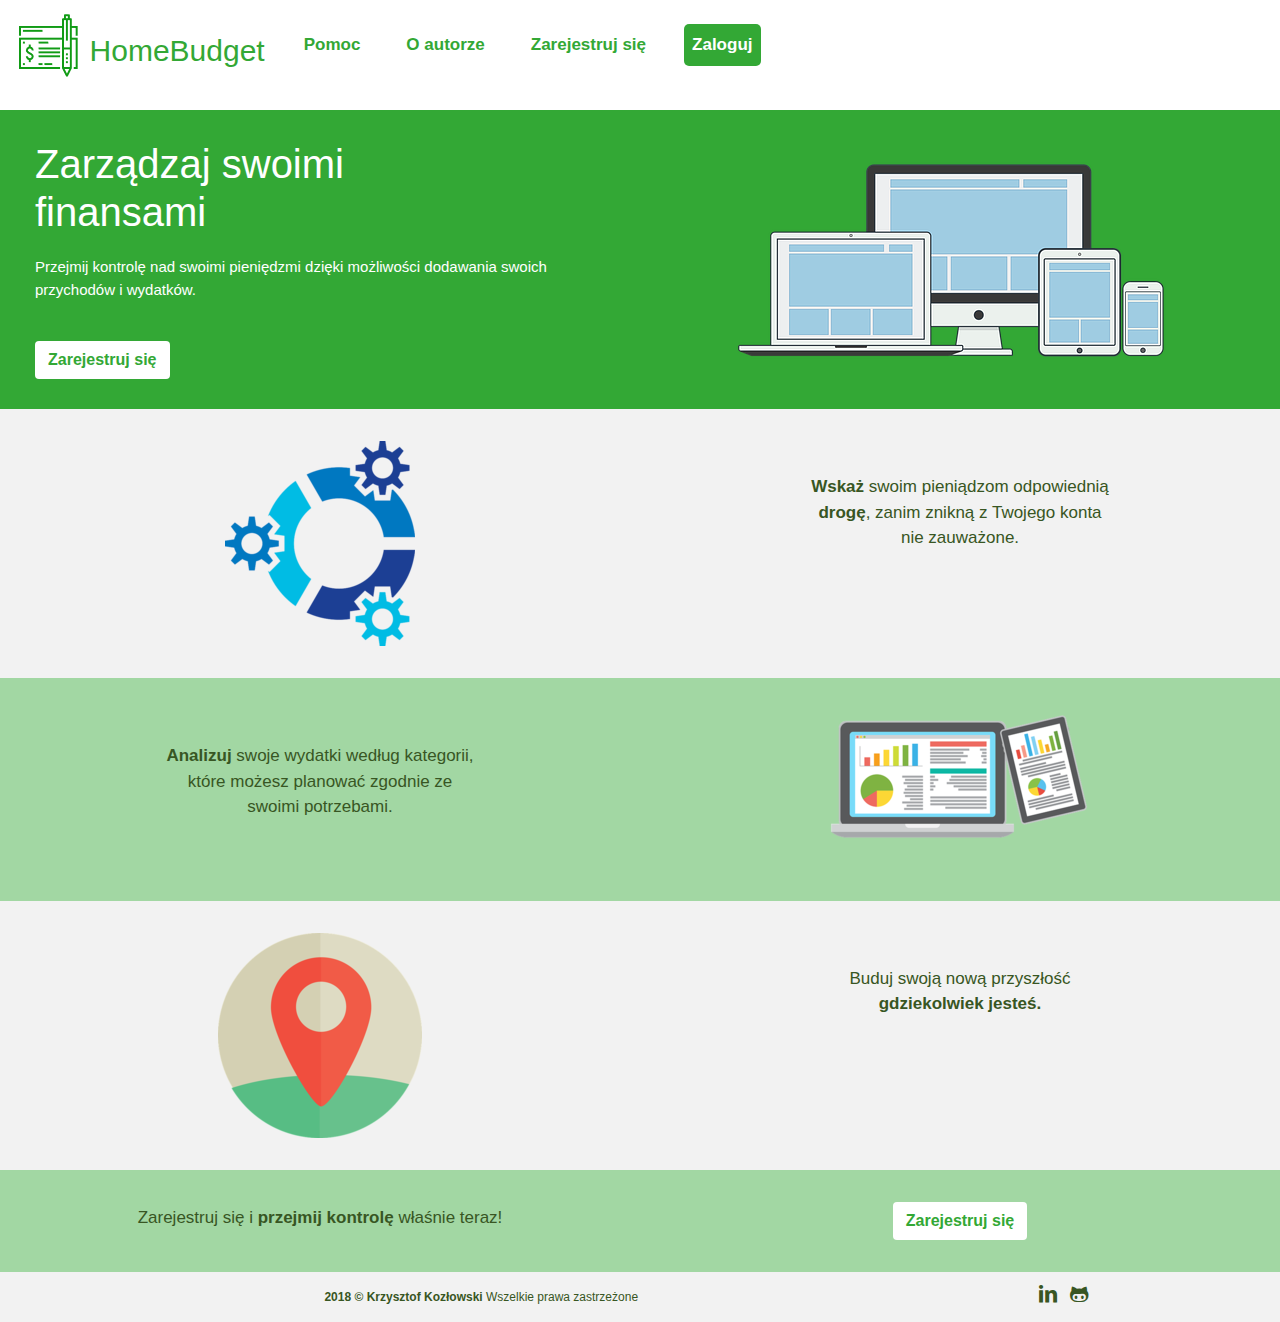
<file: index.html>
<!DOCTYPE html>
<!--[if lt IE 7]>      <html class="no-js lt-ie9 lt-ie8 lt-ie7"> <![endif]-->
<!--[if IE 7]>         <html class="no-js lt-ie9 lt-ie8"> <![endif]-->
<!--[if IE 8]>         <html class="no-js lt-ie9"> <![endif]-->
<!--[if gt IE 8]><!-->
<html lang="pl">
<!--<![endif]-->

<head>
    <meta charset="utf-8">
    <meta http-equiv="X-UA-Compatible" content="IE=edge">
    <title>HomeBudget</title>
    <meta name="description" content="Zarządzaj swoimi finansami dzięki aplikacji HomeBudget">
    <meta name="keywords" content="budżet, domowy, finanse, przychody, dochody, wydatki, analiza, zarządzanie, pieniądze">
    <meta name="author" content="Krzysztof Kozłowski">
    <meta name="viewport" content="width=device-width, initial-scale=1, shrink-to-fit=no">

    <link rel="stylesheet" href="css_bootstrap/bootstrap.min.css">
    <link rel="stylesheet" href="css/main.css">
    <link rel="stylesheet" href="css_fontello/fontello.css">



    <!--[if lt IE 9]>
	<script src="https://cdnjs.cloudflare.com/ajax/libs/html5shiv/3.7.3/html5shiv.min.js"></script>
	<![endif]-->
</head>

<body>
    <!--[if lt IE 7]>
            <p class="browsehappy">You are using an <strong>outdated</strong> browser. Please <a href="#">upgrade your browser</a> to improve your experience.</p>
        <![endif]-->

    <header>

        <nav class="navbar bg-white navbar-light navbar-expand-lg">

            <a class="navbar-brand" href="index.html">
                <img src="img/logo_obraz.png" class="d-inline-block mr-1 align-bottom" alt="" />
                <h1 class="d-none d-sm-inline-block">HomeBudget</h1>
            </a>

            <button class="navbar-toggler" type="button" data-toggle="collapse" data-target="#main-menu" aria-controls="main-menu"
                aria-label="Navigation toggler">
                <span class="navbar-toggler-icon"></span>
            </button>

            <div class="collapse navbar-collapse" id="main-menu">
                <ul class="navbar-nav mr-auto">
                    <li class="nav-item active">
                        <a class="nav-link" href="#"> Pomoc </a>
                    </li>
                    <li class="nav-item">
                        <a class="nav-link" href="#"> O autorze </a>
                    </li>
                    <li class="nav-item">
                        <a class="nav-link" href="registration.html"> Zarejestruj się </a>
                    </li>
                    <li class="nav-item">
                        <a class="nav-link special" href="login.html"> Zaloguj </a>
                    </li>
                </ul>
            </div>

        </nav>

    </header>

    <main>
        <div class="container-fluid">
            <section>

                <div class="row" id="program-main-description">

                    <header class="col-md-6">

                        <h1>Zarządzaj swoimi <br />finansami</h1>
                        <p>Przejmij kontrolę nad swoimi pieniędzmi dzięki możliwości dodawania swoich przychodów i
                            wydatków.</p>
                        <button class="btn btn-white bg-white" type="submit" onclick="window.location.href='registration.html'">Zarejestruj
                            się</button>

                    </header>

                    <div class="d-none d-md-block col-md-6">
                        <img src="img/responsive_design.png" alt="Responsive Design" class="img-fluid" />
                    </div>

                </div>

                <div class="row program-features-description">

                    <div class="d-none d-md-block col-md-6">
                        <img src="img/gears.png" alt="Analysis - success" class="img-fluid" />
                    </div>

                    <div class="col-md-6">
                        <p>
                            <b>Wskaż</b> swoim pieniądzom odpowiednią<br /> <b>drogę</b>, zanim znikną z Twojego konta<br />
                            nie zauważone.
                        </p>
                    </div>

                </div>

                <div class="row program-features-description">

                    <div class="col-md-6">
                        <p>
                            <b>Analizuj</b> swoje wydatki według kategorii,<br />które możesz planować zgodnie ze<br />swoimi
                            potrzebami.
                        </p>
                    </div>

                    <div class="d-none d-md-block col-md-6">
                        <img src="img/analysis.png" alt="Analysis - success" class="img-fluid" />
                    </div>

                </div>

                <div class="row program-features-description">

                    <div class="d-none d-md-block col-md-6">
                        <img src="img/where.png" alt="Analysis - success" class="img-fluid" />
                    </div>

                    <div class="col-md-6">
                        <p>
                            Buduj swoją nową przyszłość<br /><b>gdziekolwiek jesteś.</b>
                        </p>
                    </div>

                </div>

                <div class="row program-features-description">

                    <div class="col-md-6">
                        <p>
                            Zarejestruj się i <b>przejmij kontrolę</b> właśnie teraz!
                        </p>
                    </div>

                    <div class="col-md-6">
                        <button class="btn btn-white bg-white" type="submit" onclick="window.location.href='registration.html'">Zarejestruj
                            się</button>
                    </div>

                </div>

            </section>

            <footer>
                <div class="row">

                    <div class="col-md-9">
                        <span><b>2018 &copy; Krzysztof Kozłowski</b> Wszelkie prawa zastrzeżone</span>
                    </div>

                    <div class="col-md-2">
                        <a href="https://pl.linkedin.com/in/krzysztofkozlowski1" target="_blank"><i class="demo-icon icon-linkedin"></i></a>
                        <a href="https://github.com/krzysztof-kozlowski" target="_blank"><i class="demo-icon icon-github"></i></a>
                    </div>

                </div>
            </footer>

        </div>

    </main>

    <script src="https://code.jquery.com/jquery-3.3.1.slim.min.js" integrity="sha384-q8i/X+965DzO0rT7abK41JStQIAqVgRVzpbzo5smXKp4YfRvH+8abtTE1Pi6jizo"
        crossorigin="anonymous"></script>
    <script src="https://cdnjs.cloudflare.com/ajax/libs/popper.js/1.14.3/umd/popper.min.js" integrity="sha384-ZMP7rVo3mIykV+2+9J3UJ46jBk0WLaUAdn689aCwoqbBJiSnjAK/l8WvCWPIPm49"
        crossorigin="anonymous"></script>
    <script src="js_bootstrap/bootstrap.min.js"></script>

</body>

</html>
</file>
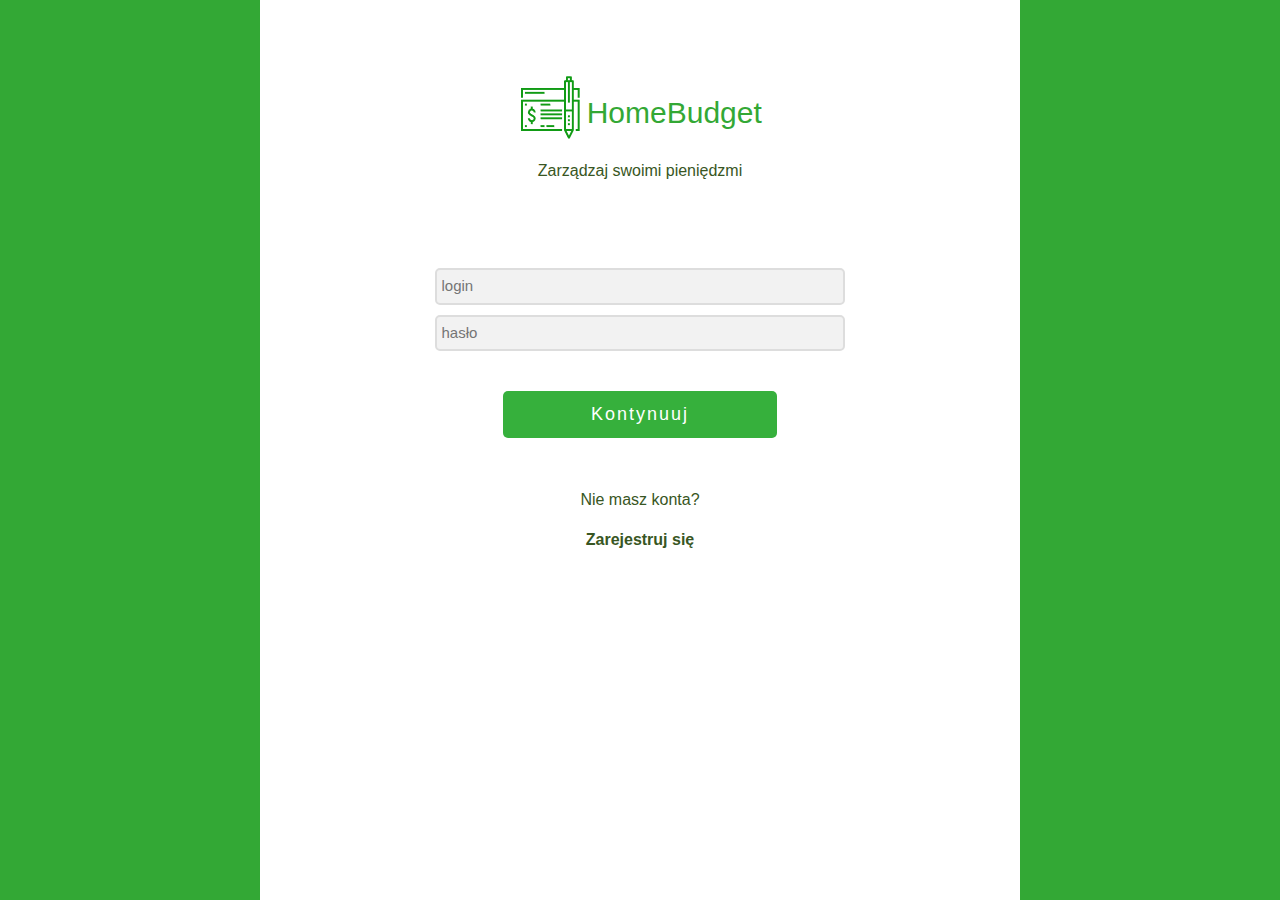
<file: login.html>
<!DOCTYPE html>
<!--[if lt IE 7]>      <html class="no-js lt-ie9 lt-ie8 lt-ie7"> <![endif]-->
<!--[if IE 7]>         <html class="no-js lt-ie9 lt-ie8"> <![endif]-->
<!--[if IE 8]>         <html class="no-js lt-ie9"> <![endif]-->
<!--[if gt IE 8]><!-->
<html lang="pl">
<!--<![endif]-->

<head>
    <meta charset="utf-8">
    <meta http-equiv="X-UA-Compatible" content="IE=edge">
    <title>Witaj w HomeBudget</title>
    <meta name="description" content="Zaloguj się w aplikacji HomeBudget">
    <meta name="keywords" content="witaj, home, budget, logowanie, budżet, domowy, finanse, przychody, dochody, wydatki, analiza, zarządzanie, pieniądze">
    <meta name="author" content="Krzysztof Kozłowski">
    <meta name="viewport" content="width=device-width, initial-scale=1, shrink-to-fit=no">

    <link rel="stylesheet" href="css_bootstrap/bootstrap.min.css">
    <link rel="stylesheet" href="css/account_form.css">

    <!--[if lt IE 9]>
	<script src="https://cdnjs.cloudflare.com/ajax/libs/html5shiv/3.7.3/html5shiv.min.js"></script>
	<![endif]-->
</head>

<body>
    <!--[if lt IE 7]>
            <p class="browsehappy">You are using an <strong>outdated</strong> browser. Please <a href="#">upgrade your browser</a> to improve your experience.</p>
        <![endif]-->

    <section id="content">
        <div class="container">
            <div class="row justify-content-center">
                <div class="fill-viewport col-md-10 col-lg-8">

                    <section id="logo">
                        <div class="container">
                            <div class="row justify-content-center">
                                <div class="text-center">
                                    <a href="index.html">
                                        <img src="img/logo_obraz.png" alt="" class="img-resticted align-bottom" />
                                        <h1>HomeBudget</h1>
                                    </a>
                                    <p>Zarządzaj swoimi pieniędzmi</p>
                                </div>
                            </div>
                        </div>
                    </section>

                    <section id="form-input">
                        <div class="container">
                            <div class="row justify-content-center">
                                <div class="text-center col-sm-10 col-md-8">
                                    <form id="login-form" action="main-menu.html" onsubmit="return isAccessToUserAccount()">
                                        <input id="user-login" type="text" name="login" placeholder="login" onfocus="this.placeholder=''"
                                            onblur="this.placeholder='login'" />
                                        <input id="user-password" type="password" name="password" placeholder="hasło"
                                            onfocus="this.placeholder=''" onblur="this.placeholder='hasło'" />
                                        <input type="submit" value="Kontynuuj" />
                                    </form>
                                </div>
                            </div>
                        </div>
                    </section>

                    <section id="footer">
                        <div class="container">
                            <div class="row justify-content-center">
                                <div class="text-center">
                                    <p>
                                        Nie masz konta?
                                    </p>
                                    <p>
                                        <a href="registration.html"> Zarejestruj się </a>
                                    </p>
                                </div>
                            </div>
                        </div>
                    </section>

                </div>
            </div>
        </div>
    </section>

    <script src="https://code.jquery.com/jquery-3.3.1.slim.min.js" integrity="sha384-q8i/X+965DzO0rT7abK41JStQIAqVgRVzpbzo5smXKp4YfRvH+8abtTE1Pi6jizo"
        crossorigin="anonymous"></script>
    <script src="https://cdnjs.cloudflare.com/ajax/libs/popper.js/1.14.3/umd/popper.min.js" integrity="sha384-ZMP7rVo3mIykV+2+9J3UJ46jBk0WLaUAdn689aCwoqbBJiSnjAK/l8WvCWPIPm49"
        crossorigin="anonymous"></script>
    <script src="js_bootstrap/bootstrap.min.js"></script>
    <script src="js/javascript.js"></script>

</body>

</html>
</file>
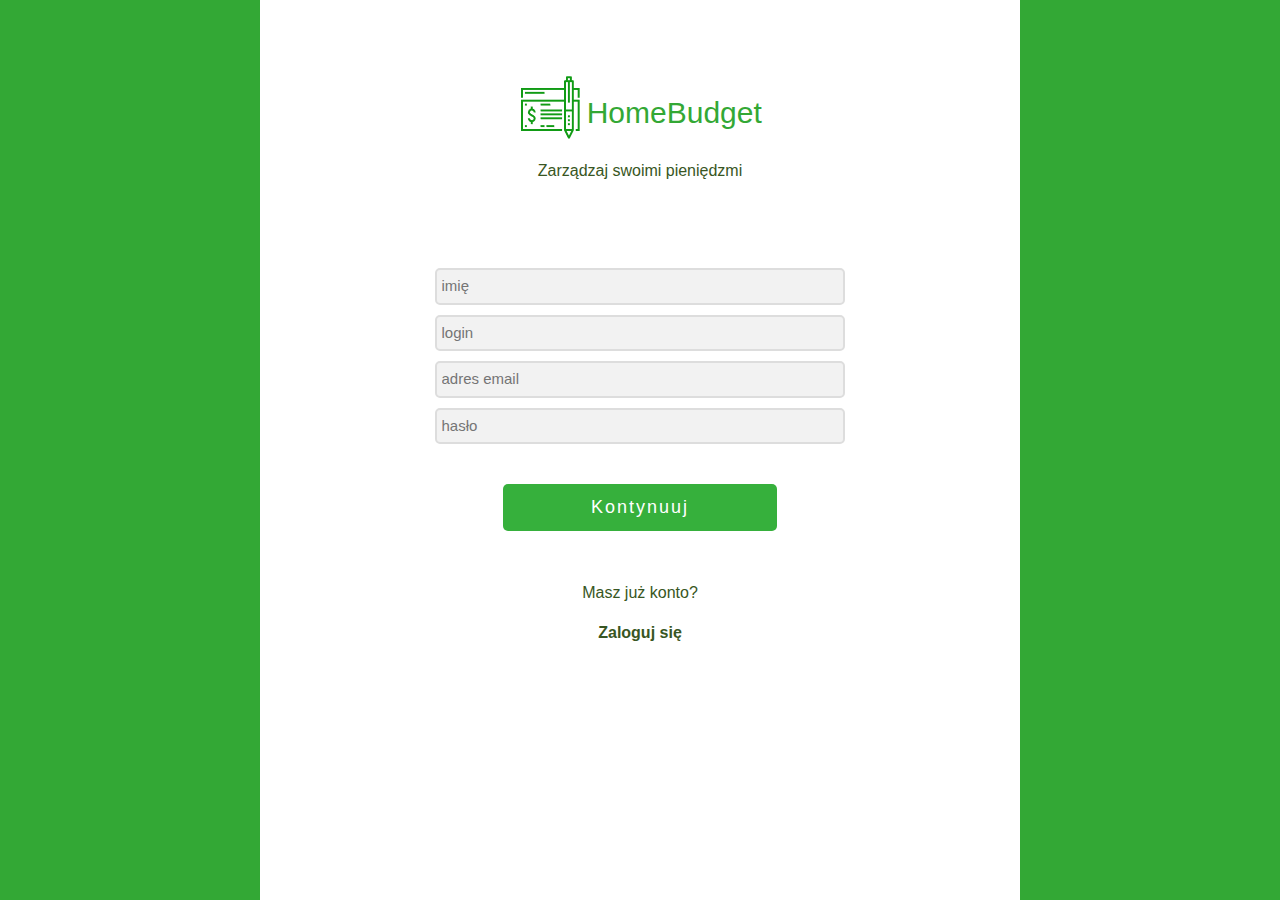
<file: registration.html>
<!DOCTYPE html>
<!--[if lt IE 7]>      <html class="no-js lt-ie9 lt-ie8 lt-ie7"> <![endif]-->
<!--[if IE 7]>         <html class="no-js lt-ie9 lt-ie8"> <![endif]-->
<!--[if IE 8]>         <html class="no-js lt-ie9"> <![endif]-->
<!--[if gt IE 8]><!-->
<html lang="pl">
<!--<![endif]-->

<head>
    <meta charset="utf-8">
    <meta http-equiv="X-UA-Compatible" content="IE=edge">
    <title>Załóż konto HomeBudget</title>
    <meta name="description" content="Zarządzaj swoimi finansami dzięki aplikacji HomeBudget">
    <meta name="keywords" content="budżet, domowy, finanse, przychody, dochody, wydatki, analiza, zarządzanie, pieniądze">
    <meta name="author" content="Krzysztof Kozłowski">
    <meta name="viewport" content="width=device-width, initial-scale=1, shrink-to-fit=no">

    <link rel="stylesheet" href="css_bootstrap/bootstrap.min.css">
    <link rel="stylesheet" href="css/account_form.css">

    <!--[if lt IE 9]>
	<script src="https://cdnjs.cloudflare.com/ajax/libs/html5shiv/3.7.3/html5shiv.min.js"></script>
	<![endif]-->
</head>

<body>
    <!--[if lt IE 7]>
            <p class="browsehappy">You are using an <strong>outdated</strong> browser. Please <a href="#">upgrade your browser</a> to improve your experience.</p>
        <![endif]-->

    <section id="content">
        <div class="container">
            <div class="row justify-content-center">
                <div class="fill-viewport col-md-10 col-lg-8">

                    <section id="logo">
                        <div class="container">
                            <div class="row justify-content-center">
                                <div class="text-center">
                                    <a href="index.html">
                                        <img src="img/logo_obraz.png" alt="" class="img-resticted align-bottom" />
                                        <h1>HomeBudget</h1>
                                    </a>
                                    <p>Zarządzaj swoimi pieniędzmi</p>
                                </div>
                            </div>
                        </div>
                    </section>

                    <section id="form-input">
                        <div class="container">
                            <div class="row justify-content-center">
                                <div class="text-center col-sm-10 col-md-8">
                                    <form id="register-form" action="main-menu.html" onsubmit="return isCorrectValidatedNewUser()">
                                        <input id="user-name" type="text" name="name" placeholder="imię" onfocus="this.placeholder=''" onblur="this.placeholder='imię'" />
                                        <input id="user-login-register" type="text" name="login" placeholder="login" onfocus="this.placeholder=''" onblur="this.placeholder='login'" />
                                        <input id="user-email" type="text" name="email" placeholder="adres email" onfocus="this.placeholder=''"
                                            onblur="this.placeholder='adres email'" />
                                        <input id="user-password-register" type="password" name="password" placeholder="hasło" onfocus="this.placeholder=''" onblur="this.placeholder='hasło'" />
                                        <input type="submit" value="Kontynuuj" />
                                    </form>
                                </div>
                            </div>
                        </div>
                    </section>

                    <section id="footer">
                        <div class="container">
                            <div class="row justify-content-center">
                                <div class="text-center">
                                    <p>
                                        Masz już konto?
                                    </p>
                                    <p>
                                        <a href="login.html"> Zaloguj się </a>
                                    </p>
                                </div>
                            </div>
                        </div>
                    </section>

                </div>
            </div>
        </div>
    </section>

    <script src="https://code.jquery.com/jquery-3.3.1.slim.min.js" integrity="sha384-q8i/X+965DzO0rT7abK41JStQIAqVgRVzpbzo5smXKp4YfRvH+8abtTE1Pi6jizo"
        crossorigin="anonymous"></script>
    <script src="https://cdnjs.cloudflare.com/ajax/libs/popper.js/1.14.3/umd/popper.min.js" integrity="sha384-ZMP7rVo3mIykV+2+9J3UJ46jBk0WLaUAdn689aCwoqbBJiSnjAK/l8WvCWPIPm49"
        crossorigin="anonymous"></script>
    <script src="js_bootstrap/bootstrap.min.js"></script>
    <script src="js/javascript.js"></script>

</body>

</html>
</file>
<file: css/main.css>
body {
    width: 100%;
    margin: 0;
    padding: 0;
    font-family: 'Open Sans', sans-serif;
    font-size: 17px;
}

.nav-link {
    color: #33A835 !important;
    font-weight: bold;
    margin: 0 15px;
}

.collapse ul li a:hover {
    color: #385633 !important;
}

.navbar-brand h1 {
    color:  #33A835;
    font-size: 30px;
}

.container-fluid {
    width: 100%;
    margin: 0 !important;
    padding: 0 !important;
    margin-left: 0;
}

.container-fluid .row:nth-child(3)  {
    background-color: #A2D7A3 !important;
}

.container-fluid .row:nth-child(5)  {
    background-color: #A2D7A3 !important;
}

.container-fluid .row:nth-child(5) p {
    margin: 15px;
    padding: 0;
}

.row {
    margin: 0;
    padding: 0;
}

button:hover {
    box-shadow: 0px 0px 10px 5px rgba(56,86,35,0.7);
}

#program-main-description {
    margin-left: 0;
    width: 100%;
    background-color: #33A835;
    margin-top: 20px;
    padding: 20px;
}

#program-main-description h1 {
    color: #ffffff;
    font-size: 40px;
    margin-top: 10px;
    margin-bottom: 20px;
}

#program-main-description p {
    color: #ffffff;
    font-size: 15px;
    margin-top: 20px;
    margin-bottom: 20px;
}

#program-main-description button {
    color: #33A835;
    margin-top: 20px;
    margin-bottom: 10px;
    font-weight: bold;
}

#program-main-description img {
    position: absolute;
    display: block;
    top: 0;
    right: 0;
    bottom: 0;
    left: 0;
    margin: auto;
}

.program-features-description button {
    color: #33A835;
    margin-top: 10px;
    margin-bottom: 10px;
    font-weight: bold;
    display: block;
    top: 0;
    right: 0;
    bottom: 0;
    left: 0;
    margin: 12px auto;
}

.program-features-description {
    margin-top: 0;
    margin-left: 0;
    width: 100%;
    background-color: #f2f2f2;
}

.program-features-description p {
    text-align: center;
}

.program-features-description img {
    display: block;
    top: 0;
    right: 0;
    bottom: 0;
    left: 0;
    margin: 12px auto;
}

.program-features-description div {
    width: 100%;
    margin-top: 20px;
    margin-bottom: 20px;
    color: #385623;
    text-align: left;
}

.program-features-description div p {
    padding: 45px;
}

footer {
    margin-left: 0;
    width: 100%;
    background-color: #f2f2f2;
    padding: 5px;
    font-size: 12px;
    text-align: center;
    line-height: 40px;
    color: #385623;
}

footer a {
    text-decoration: none;
    color: #385623;
}

footer a:hover {
    color: #163411;
}

@media screen and (min-width: 992px) {
    .collapse .special {
        background-color: #33A835;
        color: #fff !important;
        border-radius: 5px;
    }

    .collapse .special:hover {
        color: #fff !important;
        box-shadow: 0px 0px 7px 3px #385633;
    }
}

@media screen and (max-width: 768px) {
    .program-features-description div p {
      padding: 20px;
    }

    .container-fluid .row:nth-child(5) div {
        margin: 0;
        padding: 0;
    }

    .program-features-description button {
        color: #33A835;
        margin-bottom: 10px;
        font-weight: bold;
    }
}

@media screen and (max-width: 380px) {
    footer {
        font-size: 8px;
    }
}
</file>
<file: css_fontello/fontello.css>
@font-face {
  font-family: 'fontello';
  src: url('../font/fontello.eot?11775662');
  src: url('../font/fontello.eot?11775662#iefix') format('embedded-opentype'),
       url('../font/fontello.woff2?11775662') format('woff2'),
       url('../font/fontello.woff?11775662') format('woff'),
       url('../font/fontello.ttf?11775662') format('truetype'),
       url('../font/fontello.svg?11775662#fontello') format('svg');
  font-weight: normal;
  font-style: normal;
}
/* Chrome hack: SVG is rendered more smooth in Windozze. 100% magic, uncomment if you need it. */
/* Note, that will break hinting! In other OS-es font will be not as sharp as it could be */
/*
@media screen and (-webkit-min-device-pixel-ratio:0) {
  @font-face {
    font-family: 'fontello';
    src: url('../font/fontello.svg?11775662#fontello') format('svg');
  }
}
*/
 
 [class^="icon-"]:before, [class*=" icon-"]:before {
  font-family: "fontello";
  font-style: normal;
  font-weight: normal;
  speak: none;
 
  display: inline-block;
  text-decoration: inherit;
  width: 1em;
  margin-right: .2em;
  text-align: center;
  /* opacity: .8; */
 
  /* For safety - reset parent styles, that can break glyph codes*/
  font-variant: normal;
  text-transform: none;
 
  /* fix buttons height, for twitter bootstrap */
  line-height: 1em;
 
  /* Animation center compensation - margins should be symmetric */
  /* remove if not needed */
  margin-left: .2em;
 
  /* you can be more comfortable with increased icons size */
  /* font-size: 120%; */
 
  /* Font smoothing. That was taken from TWBS */
  -webkit-font-smoothing: antialiased;
  -moz-osx-font-smoothing: grayscale;
 
  /* Uncomment for 3D effect */
  /* text-shadow: 1px 1px 1px rgba(127, 127, 127, 0.3); */
}
 
.icon-github:before { content: '\f300'; font-size: 20px;} /* '' */
.icon-linkedin:before { content: '\f318'; font-size: 20px;} /* '' */
</file>
<file: css/account_form.css>
body {
    width: 100%;
    margin: 0;
    padding: 0;
    font-family: 'Open Sans', sans-serif;
    background-color: #33A835;
}

.fill-viewport {
    background-color: #fff;
    padding-top: 75px;
    min-height: 100vh;
}

#logo h1 {
    display: inline-block;
    color:  #33A835;
    font-size: 23px;
}

#logo p {
    margin-top: 20px;
    margin-bottom: 75px;
    color: #385623;
}

#logo a:hover {
    text-decoration: none;
}

.img-restricted {
    width: 64px;
    height: 64px;
}

input[type=text],
input[type=email],
input[type=password] {
    width: 90%;
    background-color: #f2f2f2;
    color: #666;
    border: 2px solid #ddd;
    border-radius: 5px;
    font-size: 15px;    
    padding: 5px;
    margin-top: 10px;
}

input[type=text]:focus,
input[type=email]:focus,
input[type=password]:focus {
    box-shadow: 0px 0px 7px 3px #385633;   
    border: 2px solid #a5cda5;
    background-color: #e9f3e9;
    color: #385623; 
}

input[type=submit] {
    width: 60%;
    background-color: #36b03c;
    font-size: 18px;
    color: #ffffff;
    padding: 10px 5px;
    border: none;
    border-radius: 5px;
    cursor: pointer;
    letter-spacing: 2px;
    margin-top: 40px;
    margin-bottom: 50px;
}

input[type=submit]:hover {
    background-color: #37b93d;
    box-shadow: 0px 0px 7px 3px #385633;
}

input[type=submit]:focus {
    box-shadow: 0px 0px 7px 3px #385633;   
}

#footer p {
    text-align: center;
    color: #385623;
}

#footer a {
    text-decoration: none;
    color: #385623;
    font-weight: bold;
}

#footer a:hover {
    color: #163411;
    text-decoration: none;
}

@media screen and (min-width: 576px) {    
    #logo h1 {
        font-size: 30px;
    }
}
</file>
